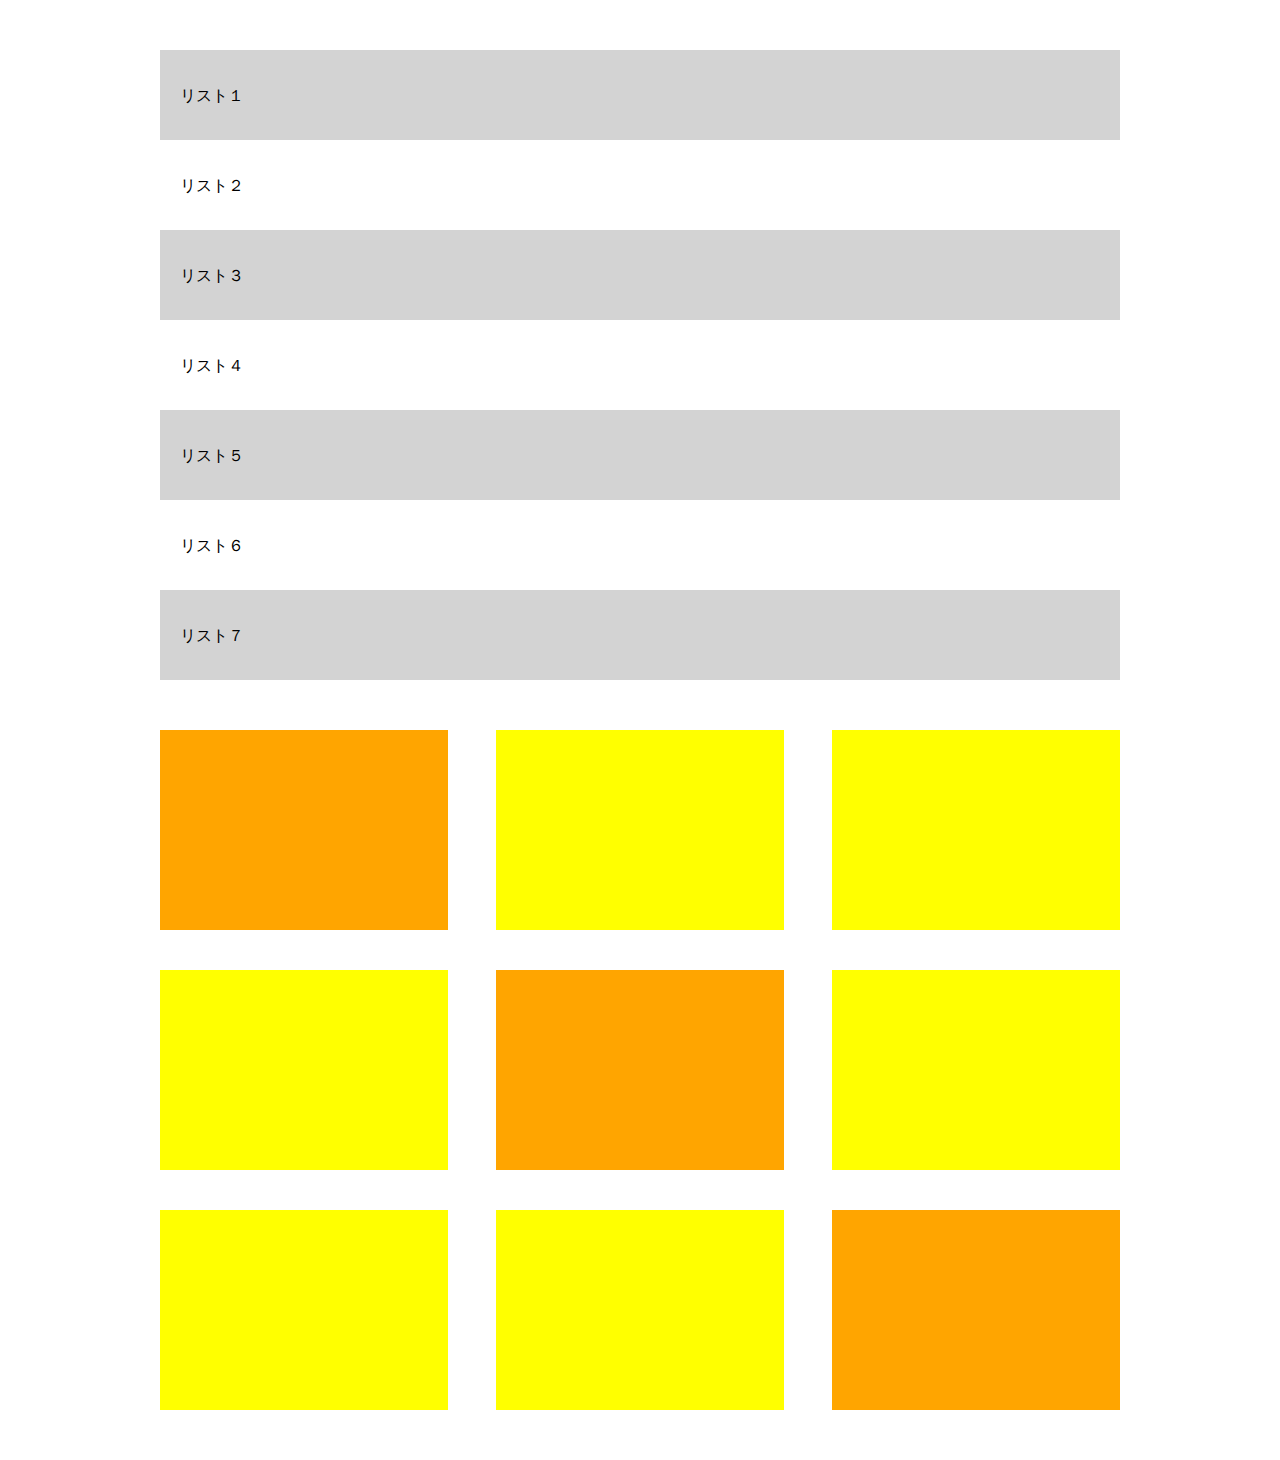
<file: chapter8.html>
<!DOCTYPE html>
<html lang="ja">

<head>
  <meta charset="UTF-8">
  <link rel="stylesheet" href="chapter8.css" />
  <title>chapter8</title>

<body>
  <div class="main-top">
    <div class="list">
      <p>リスト１</p>
    </div>
    <div class="list">
      <p>リスト２</p>
    </div>
    <div class="list">
      <p>リスト３</p>
    </div>
    <div class="list">
      <p>リスト４</p>
    </div>
    <div class="list">
      <p>リスト５</p>
    </div>
    <div class="list">
      <p>リスト６</p>
    </div>
    <div class="list">
      <p>リスト７</p>
    </div>
  </div>

  <div class="main-under">
    <div class="box"></div>
    <div class="box"></div>
    <div class="box"></div>
    <div class="box"></div>
    <div class="box"></div>
    <div class="box"></div>
    <div class="box"></div>
    <div class="box"></div>
    <div class="box"></div>
  </div>

</body>

</head>

</html>
</file>
<file: chapter8.css>
.main-top {
  width: 960px;
  margin: 50px auto;
}

.list {
  height: 50px;
  padding: 20px;
}

.list:nth-child(odd) {
  background-color: lightgray;
}

.main-under {
  width: 960px;
  margin: 0 auto;
  margin-bottom: 10px;
  display: flex;
  flex-wrap: wrap;
}

.box { 
  width: 30%;
  height: 200px;
  margin-right: 5%;
  margin-bottom: 40px;
  background-color: yellow;
}

.box:nth-child(4n+1) {
  background-color: orange;
}

.box:nth-child(3n) {
  margin-right: 0px;
}
</file>
